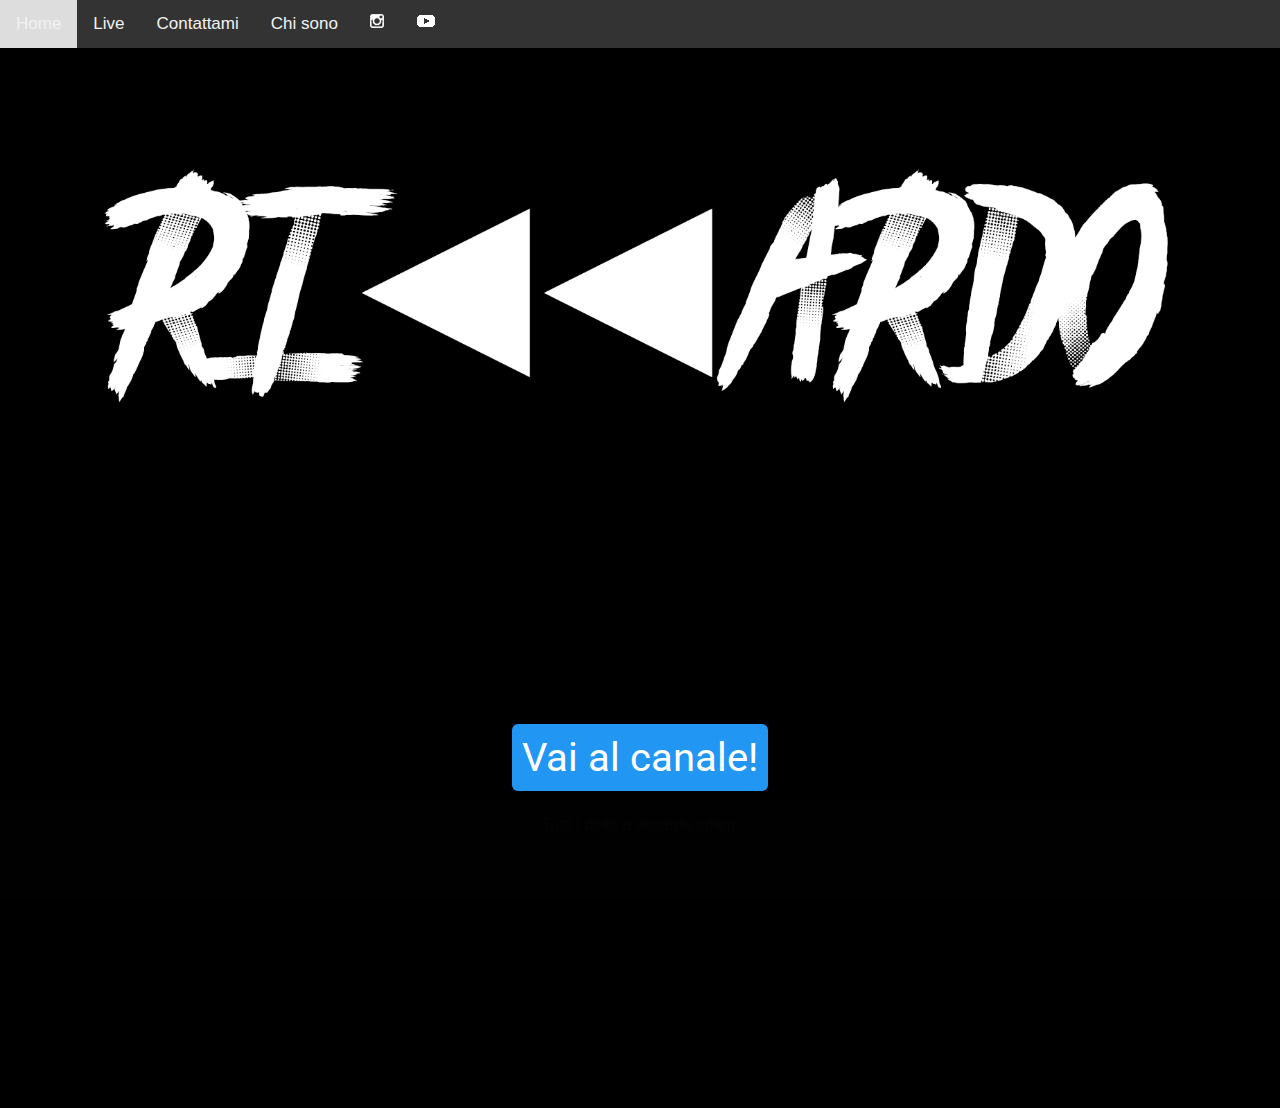
<file: index.html>
<html>
<head>
<title>Riccardo Cifani</title>
        <!-- Global site tag (gtag.js) - Google Analytics -->
<script async src="https://www.googletagmanager.com/gtag/js?id=UA-113552319-1"></script>
<script>
  window.dataLayer = window.dataLayer || [];
  function gtag(){dataLayer.push(arguments);}
  gtag('js', new Date());
  gtag('config', 'UA-113552319-1');
</script>
    <link rel="shortcut icon" href="favicon.ico">
    <link rel="stylesheet" type="text/css" href="style.css">
    <link rel="stylesheet" href="https://cdnjs.cloudflare.com/ajax/libs/font-awesome/4.7.0/css/font-awesome.min.css">
    <meta name="viewport" content="width=device-width, initial-scale=1">
    <link href="https://fonts.googleapis.com/css?family=Roboto" rel="stylesheet">
<div class="topnav" id="myTopnav">
  <a href="#home" class="active">Home</a>
  <a href="live.html">Live</a>
  <a href="contact.html">Contattami</a>
  <a href="about.html">Chi sono</a>
    <a href="https://instagram.com/rcifani"><img src="ig.png"></a>
    <a href="https:youtube.com/RiccardoCifani"><img src="youtube.png"></a>
  <a href="javascript:void(0);" class="icon" onclick="myFunction()">
    <i class="fa fa-bars"></i>
  </a>
</div>

<script>
function myFunction() {
    var x = document.getElementById("myTopnav");
    if (x.className === "topnav") {
        x.className += " responsive";
    } else {
        x.className = "topnav";
    }
}
</script>
<div class="page" id="page">
<body onload="setTimeout(load, 2000);">

    
    
<div class="banner">
        <img class="banner-image" src="banner.png">
</div>
<div class="bc">
        <a class="button" href="https:youtube.com/RiccardoCifani">Vai al canale!</a>
</div>    
    </div>
    <script>
    function load() {
        document.getElementById("page").style.zIndex = "1";
        
    }
</script>
    </body>

<div class="footer">
  <center><p style="color: 050505; font-family: sans-serif">Tutti i diritti a riccardo cifani.</p></center>
</div>

</html>
</file>
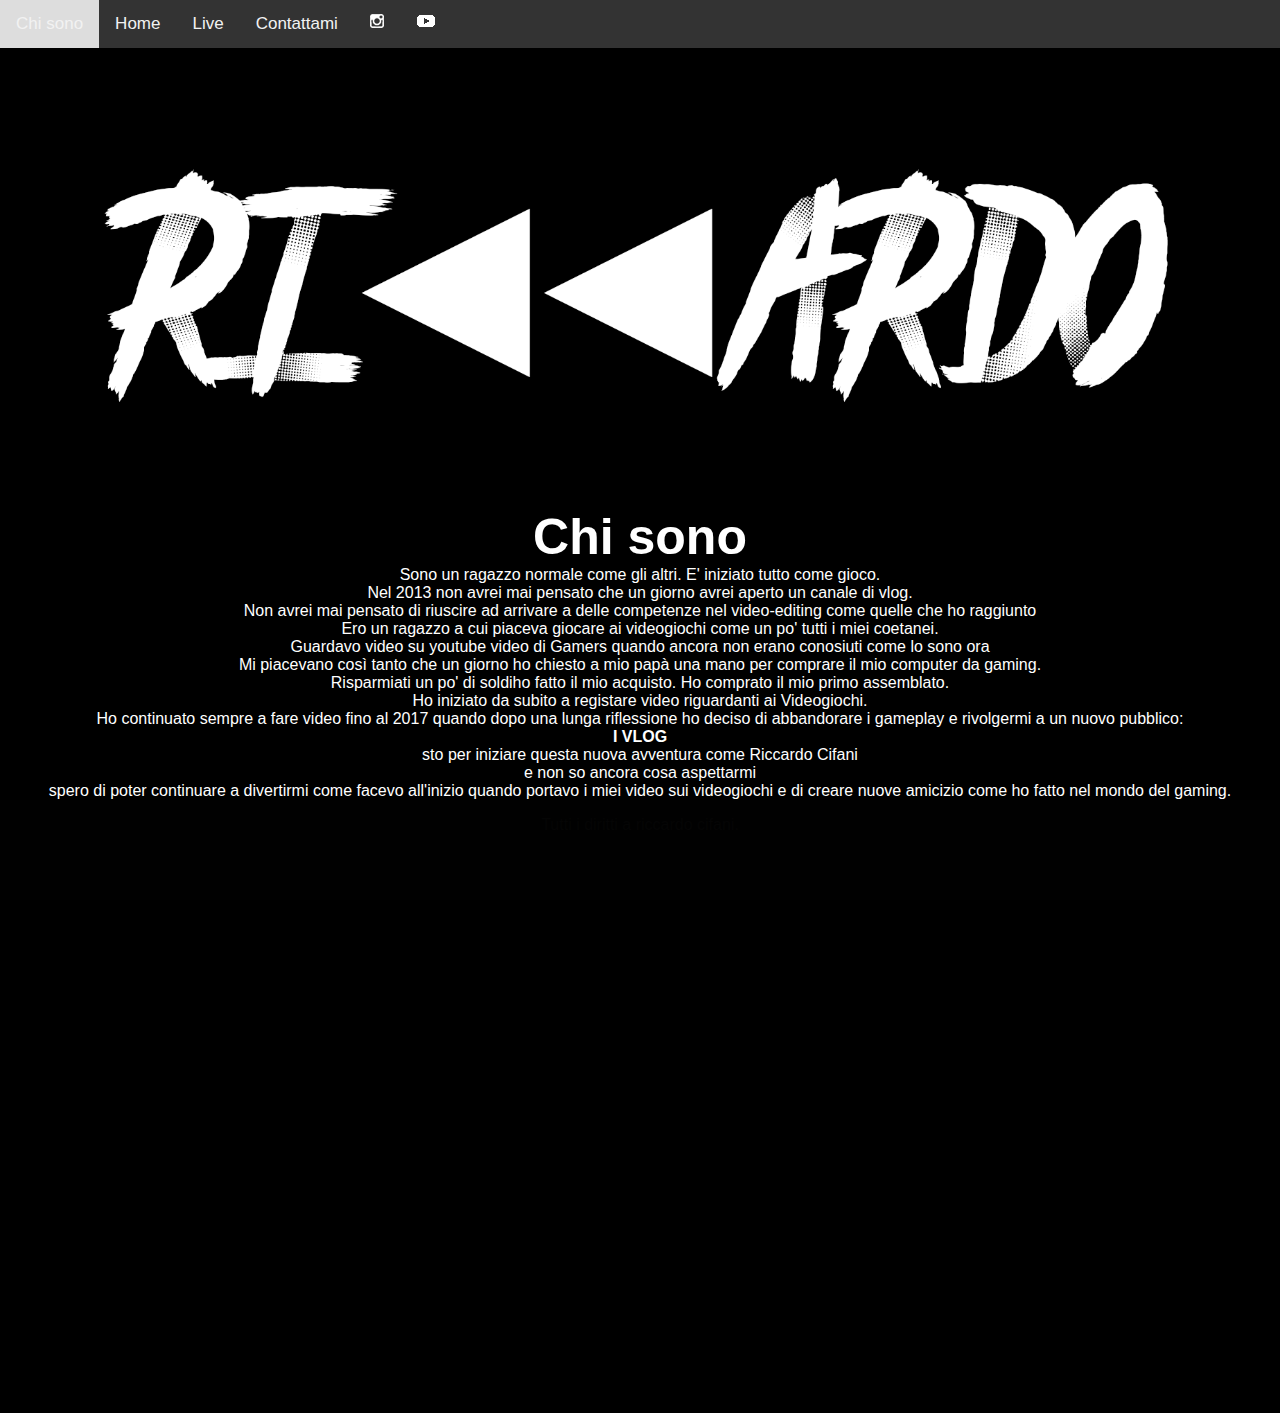
<file: about.html>
<html>
<head>
<title>Riccardo Cifani - Chi sono</title>
        <!-- Global site tag (gtag.js) - Google Analytics -->
<script async src="https://www.googletagmanager.com/gtag/js?id=UA-113552319-1"></script>
<script>
  window.dataLayer = window.dataLayer || [];
  function gtag(){dataLayer.push(arguments);}
  gtag('js', new Date());
  gtag('config', 'UA-113552319-1');
</script>
    <link rel="shortcut icon" href="favicon.ico">
    <link rel="stylesheet" type="text/css" href="style.css">
    <link rel="stylesheet" href="https://cdnjs.cloudflare.com/ajax/libs/font-awesome/4.7.0/css/font-awesome.min.css">
    <meta name="viewport" content="width=device-width, initial-scale=1">
    <link href="https://fonts.googleapis.com/css?family=Roboto" rel="stylesheet">
<div class="topnav" id="myTopnav">
  <a href="#about" class="active">Chi sono</a>
    <a href="index.html" >Home</a>
  <a href="live.html">Live</a>
  <a href="contact.html">Contattami</a>
  
    <a href="https://instagram.com/rcifani"><img src="ig.png"></a>
    <a href="https:youtube.com/RiccardoCifani"><img src="youtube.png"></a>
  <a href="javascript:void(0);" class="icon" onclick="myFunction()">
    <i class="fa fa-bars"></i>
  </a>
</div>

<script>
function myFunction() {
    var x = document.getElementById("myTopnav");
    if (x.className === "topnav") {
        x.className += " responsive";
    } else {
        x.className = "topnav";
    }
}
</script>
<div class="page" id="page">
<body onload="setTimeout(load, 2000);">

    
    
<div class="banner">
        <img class="banner-image" src="banner.png">
</div>

    <a class="title">Chi sono</a>
    
             <br><a class="me">Sono un ragazzo normale come gli altri. E' iniziato tutto come gioco.</a>
        <br><a class="me">Nel 2013 non avrei mai pensato che un giorno avrei aperto un canale di vlog.</a>
        <br><a class="me">Non avrei mai pensato di riuscire ad arrivare a delle competenze nel video-editing come quelle che ho raggiunto</a>
        <br><a class="me">Ero un ragazzo a cui piaceva giocare ai videogiochi come un po' tutti i miei coetanei.</a>
        <br><a class="me">Guardavo video su youtube video di Gamers quando ancora non erano conosiuti come lo sono ora</a>
        <br><a class="me">Mi piacevano così tanto che un giorno ho chiesto a mio papà una mano per comprare il mio computer da gaming.</a>
        <br><a class="me">Risparmiati un po' di soldiho fatto il mio acquisto. Ho comprato il mio primo assemblato.</a>
        <br><a class="me">Ho iniziato da subito a registare video riguardanti ai Videogiochi.</a>
        <br><a class="me">Ho continuato sempre a fare video fino al 2017 quando dopo una lunga riflessione ho deciso di abbandorare i gameplay e rivolgermi a un nuovo pubblico:</a>
        <br><a class="me"><b>I VLOG</b></a>
        <br><a class="me">sto per iniziare questa nuova avventura come Riccardo Cifani</a>
        <br><a class="me">e non so ancora cosa aspettarmi</a>
        <br><a class="me">spero di poter continuare a divertirmi come facevo all'inizio quando portavo i miei video sui videogiochi e di creare nuove amicizio come ho fatto nel mondo del gaming.</a>
        <br><a class="me">Ciao!</a>
        <br>   
        <center><iframe width="70%" height="55%" src="https://www.youtube.com/embed/E0fV2OIiu6o" frameborder="0" allow="autoplay; encrypted-media" allowfullscreen></iframe></center>
    </div>
    <script>
    function load() {
        document.getElementById("page").style.zIndex = "1";
        
    }
</script>
    </body>

<div class="footer">
  <center><p style="color: 050505; font-family: sans-serif">Tutti i diritti a riccardo cifani.</p></center>
</div>

</html>
</file>
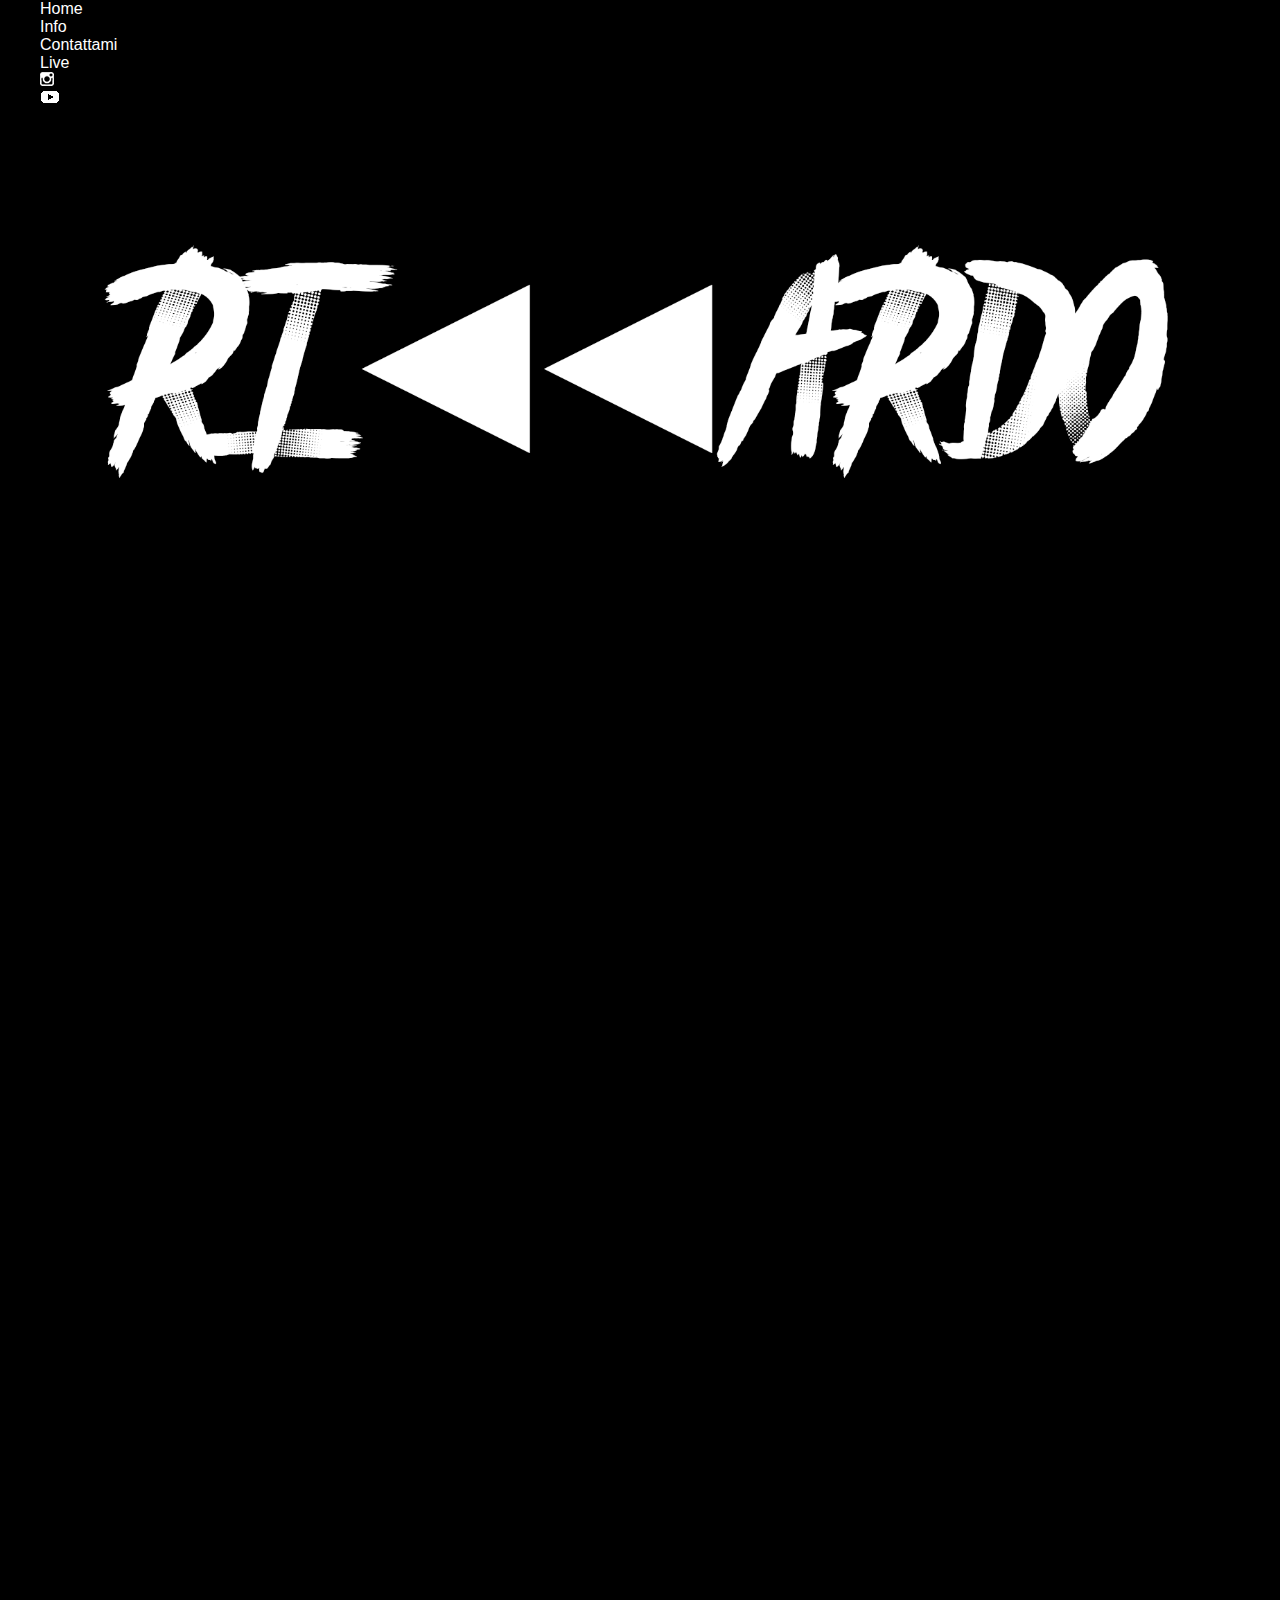
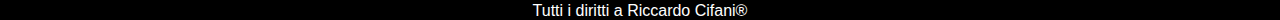
<file: contact.html>
<html>
<head>
    <!-- Global site tag (gtag.js) - Google Analytics -->
<script async src="https://www.googletagmanager.com/gtag/js?id=UA-113552319-1"></script>
<script>
  window.dataLayer = window.dataLayer || [];
  function gtag(){dataLayer.push(arguments);}
  gtag('js', new Date());

  gtag('config', 'UA-113552319-1');
</script>

    <title>Riccardo Cifani</title>
    <link rel="stylesheet" type="text/css" href="style.css">
    </head>
    <body>
    
                
        <ul class="nav">
        <li><a href="index.html">Home</a></li>
        <li><a href="info.html">Info</a></li>
        <li><a href="contact.html">Contattami</a></li>
            <li><a href="live.html">Live</a></li>
            <li><a href="https://www.instagram.com/rcifani"><img src="ig.png"/></a></li>
        <li><a href="https://www.youtube.com/channel/UCPlTG1mFZy3GQ0dxuAkelDg"><img src="youtube.png"/></a></li>
        
        
        </ul>

        <div class="banner">
        <img class="banner-image" src="banner.png">
        </div>
        
        
        <center><iframe src="https://docs.google.com/forms/d/e/1FAIpQLSeQWM1DqJLp0vswYdA6Z27yqL1cz2HtgCcDO1-eQVjJ-M46yw/viewform?embedded=true" width="760" height="1000" frameborder="0" marginheight="0" marginwidth="0">Caricamento in corso...</iframe></center>
        
        
        </body>
        
        <br><footer>
        <center><a class="footer1">Tutti i diritti a Riccardo Cifani®</a></center>
   
        </footer>
        
        
    
</html>
</file>
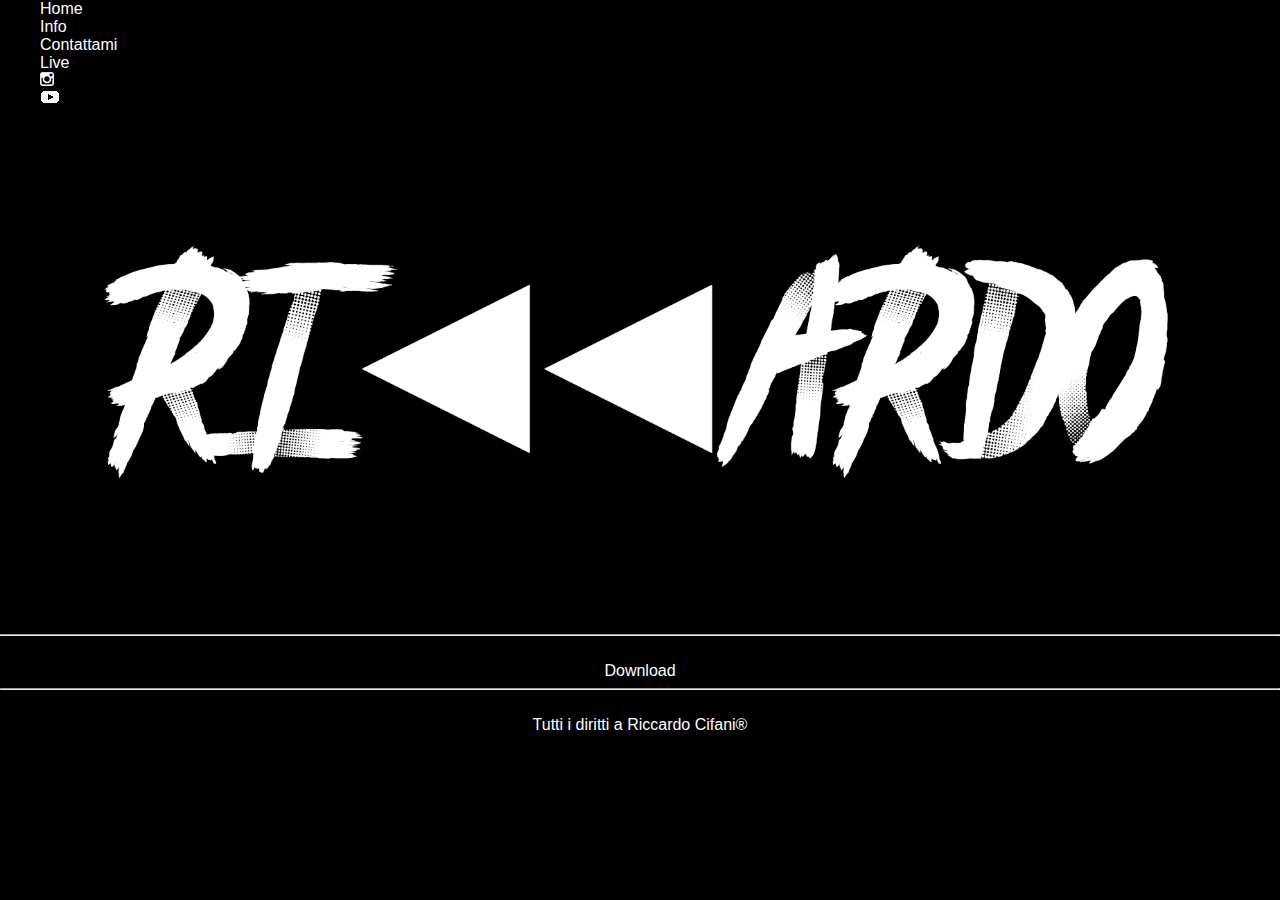
<file: download.html>
<html>
<head>
    <!-- Global site tag (gtag.js) - Google Analytics -->
<script async src="https://www.googletagmanager.com/gtag/js?id=UA-113552319-1"></script>
<script>
  window.dataLayer = window.dataLayer || [];
  function gtag(){dataLayer.push(arguments);}
  gtag('js', new Date());

  gtag('config', 'UA-113552319-1');
</script>

    <title>Riccardo Cifani</title>
    <link rel="stylesheet" type="text/css" href="style.css">
    </head>
    <body>
    
                
        <ul class="nav">
        <li><a href="index.html">Home</a></li>
        <li><a href="info.html">Info</a></li>
        <li><a href="contact.html">Contattami</a></li>
           <li><a href="live.html">Live</a></li>
            <li><a href="https://www.instagram.com/rcifani"><img src="ig.png"/></a></li>
        <li><a href="https://www.youtube.com/channel/UCPlTG1mFZy3GQ0dxuAkelDg"><img src="youtube.png"/></a></li>
        
        </ul>

        <div class="banner">
        <img class="banner-image" src="banner.png">
        </div>
        
        
        
        <center>
            <center><b><p class="me1">Download</p></b></center>
            
            <hr>
            
            
    <p1 class="dwnlaod">Tutorial hack</p1>
    <br><a class="download" href="http://www.mediafire.com/file/6uua7jw22vi8ws8/1.8-OptiFine_HD_U_C5.rar">Download</a>
    <hr>
            
            
    
            
            
        </body>
            <br><footer>
            <center><a class="footer1">Tutti i diritti a Riccardo Cifani®</a></center>
    
        </footer>
        
        
    
</html>
</file>
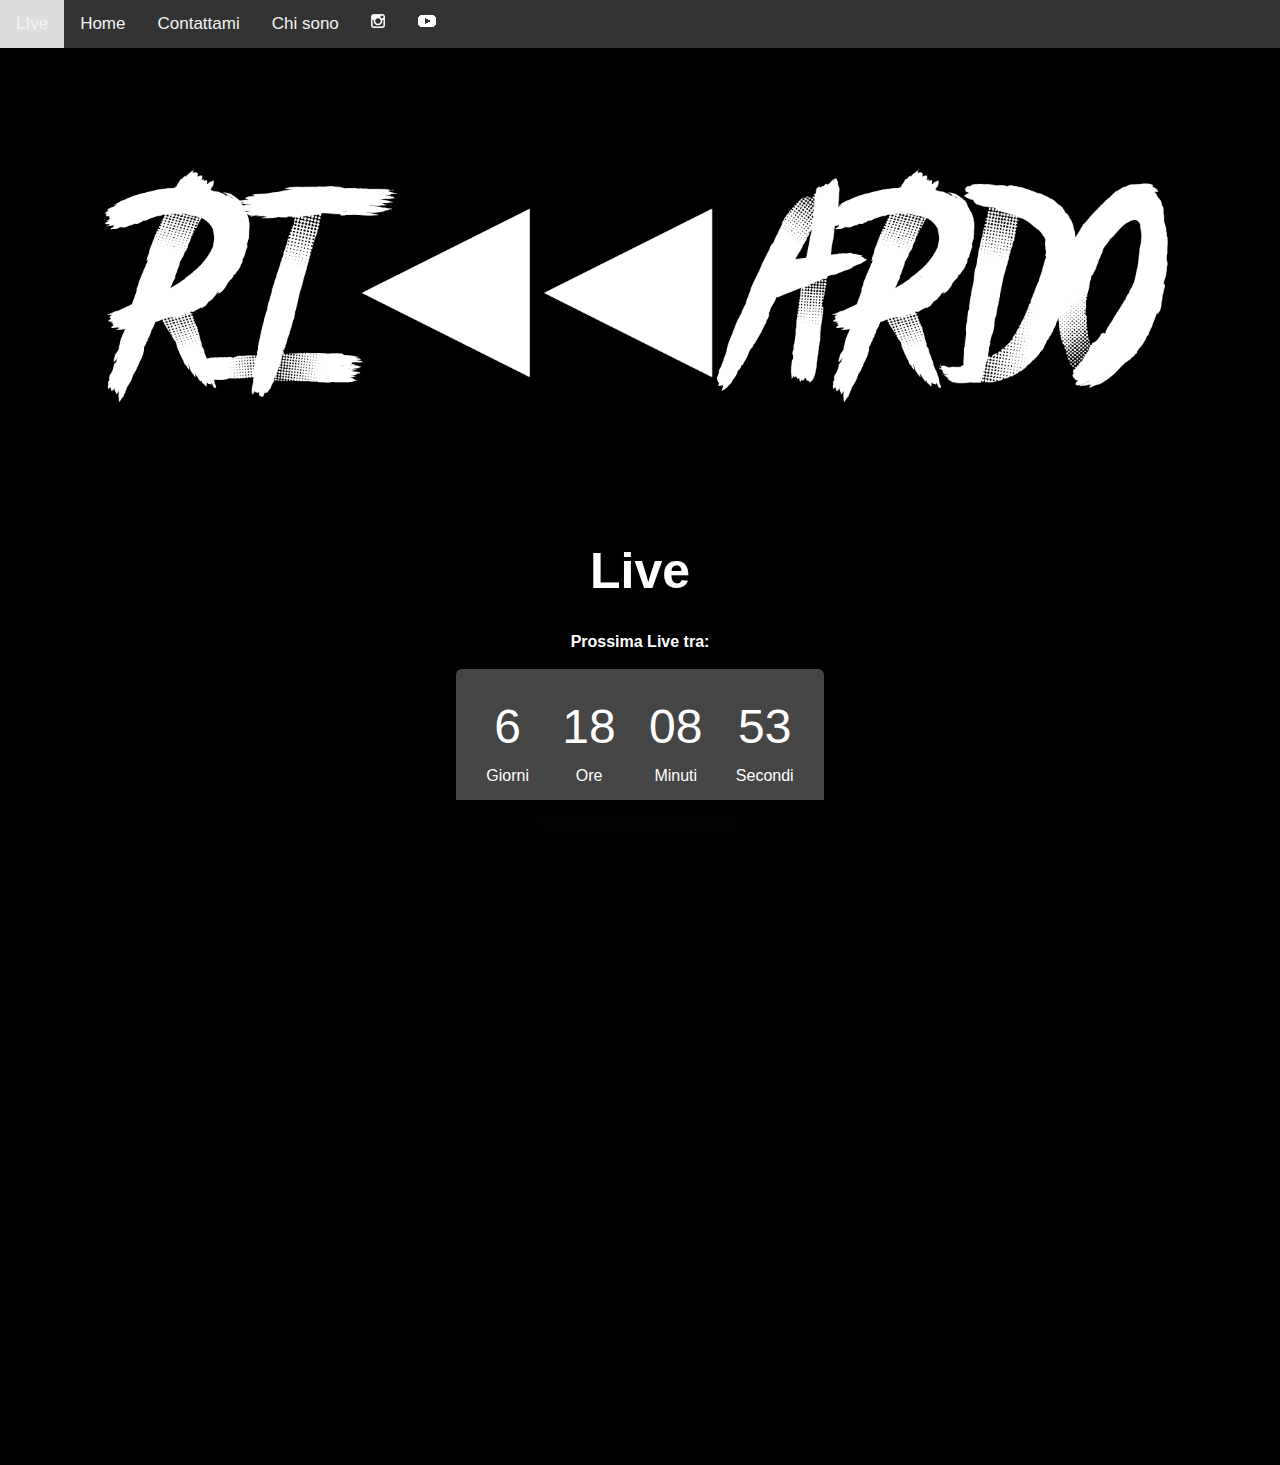
<file: live.html>
<html>
<head>
<title>Riccardo Cifani - Live</title>
        <!-- Global site tag (gtag.js) - Google Analytics -->
<script async src="https://www.googletagmanager.com/gtag/js?id=UA-113552319-1"></script>
<script>
  window.dataLayer = window.dataLayer || [];
  function gtag(){dataLayer.push(arguments);}
  gtag('js', new Date());
  gtag('config', 'UA-113552319-1');
</script>
    <link rel="shortcut icon" href="favicon.ico">
    <link rel="stylesheet" type="text/css" href="style.css">
    <link rel="stylesheet" href="https://cdnjs.cloudflare.com/ajax/libs/font-awesome/4.7.0/css/font-awesome.min.css">
    <meta name="viewport" content="width=device-width, initial-scale=1">
    <link href="https://fonts.googleapis.com/css?family=Roboto" rel="stylesheet">
<div class="topnav" id="myTopnav">
  <a class="active">LIve</a>
    <a href="index.html">Home</a>
  <a href="contact.html">Contattami</a>
  <a href="about.html">Chi sono</a>
    <a href="https://instagram.com/rcifani"><img src="ig.png"></a>
    <a href="https:youtube.com/RiccardoCifani"><img src="youtube.png"></a>
  <a href="javascript:void(0);" class="icon" onclick="myFunction()">
    <i class="fa fa-bars"></i>
  </a>
</div>

<script>
function myFunction() {
    var x = document.getElementById("myTopnav");
    if (x.className === "topnav") {
        x.className += " responsive";
    } else {
        x.className = "topnav";
    }
}
</script>
<div class="page" id="page">
<body onload="setTimeout(load, 2000); getSeconds()">

    
    
<div class="banner">
        <img class="banner-image" src="banner.png">
</div>
<h1 class="title">Live</h1>
 
    
        <center><b><a class="me1">Prossima Live tra:</a></b></center>  
        <br><center><div id="countholder" style="align-content: center">
<div><span class="days" id="days"></span><div class="smalltext">Giorni</div></div>
<div><span class="hours" id="hours"></span><div class="smalltext">Ore</div></div>
<div><span class="minutes" id="minutes"></span><div class="smalltext">Minuti</div></div>
<div><span class="seconds" id="seconds"></span><div class="smalltext">Secondi</div></div>
        </div></center></br>
        

<script>
var curday;
var secTime;
var ticker;
function getSeconds() {
var nowDate = new Date();
var dy = 6 ; 
var countertime = new Date(nowDate.getFullYear(),nowDate.getMonth(),nowDate.getDate(),21,0,0); 
var curtime = nowDate.getTime(); 
var atime = countertime.getTime(); 
var diff = parseInt((atime - curtime)/1000);
if (diff > 0) { curday = dy - nowDate.getDay() }
else { curday = dy - nowDate.getDay() -1 } 
if (curday < 0) { curday += 7; } 
if (diff <= 0) { diff += (86400 * 7) }
startTimer (diff);
}
function startTimer(secs) {
secTime = parseInt(secs);
ticker = setInterval("tick()",1000);
tick(); 
    
    
}
function tick() {
var secs = secTime;
if (secs>0) {
secTime--;
}
else {
clearInterval(ticker);
getSeconds(); 
}
var days = Math.floor(secs/86400);
secs %= 86400;
var hours= Math.floor(secs/3600);
secs %= 3600;
var mins = Math.floor(secs/60);
secs %= 60;
document.getElementById("days").innerHTML = curday;
document.getElementById("hours").innerHTML = ((hours < 10 ) ? "0" : "" ) + hours;
document.getElementById("minutes").innerHTML = ( (mins < 10) ? "0" : "" ) + mins;
document.getElementById("seconds").innerHTML = ( (secs < 10) ? "0" : "" ) + secs;
}
</script> 	
        
         <center><div class="video">
        <iframe style="float: left" width="540" height="480" src="https://www.youtube.com/embed/live_stream?channel=UCPlTG1mFZy3GQ0dxuAkelDg&autoplay=1&showinfo=0&controls=0" frameborder="0" allowfullscreen></iframe>
    
    <iframe style="float: left" allowfullscreen="" frameborder="0" height="480" src="https://www.youtube.com/live_chat?v=-kB0eyLdeZM&embed_domain=rcifani.com" width="240"></iframe>
       </div></center>
        
        </body>
            <br><footer class="footer">
        <center><a class="footer1">Tutti i diritti a Riccardo Cifani®</a></center>
    <script>
    function load() {
        document.getElementById("page").style.zIndex = "1";
        
    }
</script>
    </body>

<div class="footer">
  <center><p style="color: 050505; font-family: sans-serif">Tutti i diritti a riccardo cifani.</p></center>
</div>

</html>
</file>
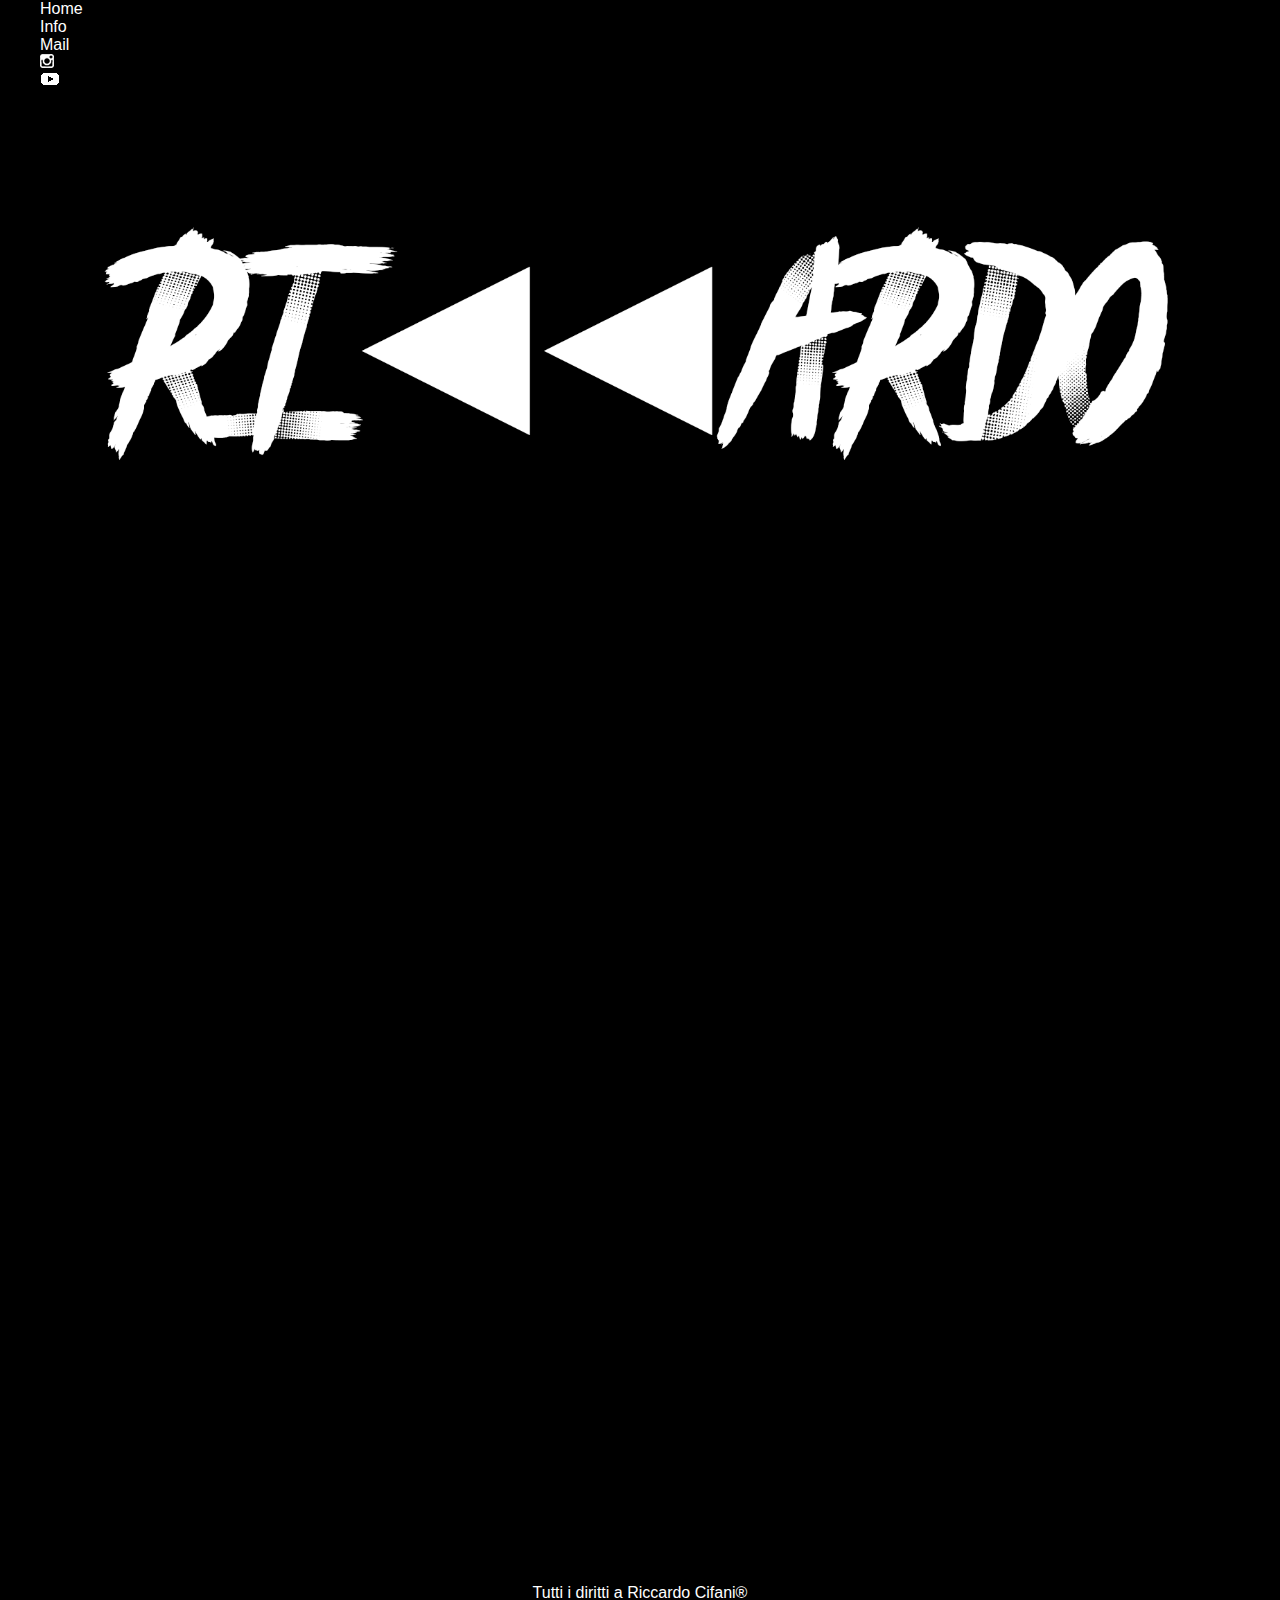
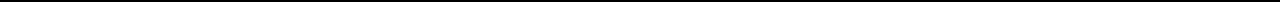
<file: mail.html>
<html>
<head>
    <title>Riccardo Cifani</title>
    <link rel="stylesheet" type="text/css" href="style.css">
    </head>
    <body>
    
                
        <ul class="nav">
        <li><a href="index.html">Home</a></li>
        <li><a href="info.html">Info</a></li>
        <li><a href="mail.html">Mail</a></li>
            <li><a href="https://www.instagram.com/rcifani"><img src="ig.png"/></a></li>
        <li><a href="https://www.youtube.com/channel/UCPlTG1mFZy3GQ0dxuAkelDg"><img src="youtube.png"/></a></li>
        
        
        </ul>

        <div class="banner">
        <img class="banner-image" src="banner.png">
        </div>
        
        
        <center><iframe src="https://docs.google.com/forms/d/e/1FAIpQLSeQWM1DqJLp0vswYdA6Z27yqL1cz2HtgCcDO1-eQVjJ-M46yw/viewform?embedded=true" width="760" height="1000" frameborder="0" marginheight="0" marginwidth="0">Caricamento in corso...</iframe></center>
        
        
        </body>
        
        <br><footer>
        <center><a class="footer1">Tutti i diritti a Riccardo Cifani®</a></center>
        </footer>
        
        
    
</html>
</file>
<file: style.css>
body {
    background-color: black;
    margin: 0;
}

.page {
    z-index: -1;
    text-align: center;
 position: relative;
    -webkit-animation-name: example; /* Safari 4.0 - 8.0 */
    -webkit-animation-duration: 2s; /* Safari 4.0 - 8.0 */
    animation-name: example;
    animation-duration: 2s;
    display: block;
    margin-left: auto;
    margin-right: auto;
    margin-bottom: 100px;

}

@-webkit-keyframes example {
    0%   {opacity: 0; top: -60;}

    100% {opacity: 1; top: 0;}
}
@keyframes example {
    0%   {opacity: 0; top: -60;}

    100% {opacity: 1; top: 0;}
}
    
a{
    text-decoration: none;
    color: white;
    font-family: sans-serif;
}


.footer {
    position: fixed;
   bottom: 0;
   width: 100%;
   background-color: #010101;
   color: white;
   text-align: center;
    height: 100px;
    z-index: 99;

}
.banner {
    width: 100%;
    display: block;
    
}

.banner > .banner-image {
    
    width: 100%;
    display: block;
    
}

.button {
    margin-top: 100px;
    font-family: "Roboto";
    font-size: 40px;
    padding: 10px 10px;
    margin: 3px;
    border: 0;
    outline: 0;
    color: white;
    background-color: #2196F3;
    border-radius: 0.15em;
    transition: 2.5 s
 
}

.button:hover {
    transition-duration: 1s;
    background-color: #55aef6;
}

body {
  margin: 0;
  font-family: Arial, Helvetica, sans-serif;
}

.topnav {
  overflow: hidden;
  background-color: #333;  
    z-index: 99;
}

.topnav a {
  float: left;
  display: block;
  color: #f2f2f2;
  text-align: center;
  padding: 14px 16px;
  text-decoration: none;
  font-size: 17px;
    z-index: 2;
    z-index: 2;
}



.active {
  background-color: #ddd;
  color: black;
}

.topnav .icon {
  display: none;
}

@media screen and (max-width: 600px) {
  .topnav a:not(:first-child) {display: none;}
  .topnav a.icon {
    float: right;
    display: block;
  }
}

@media screen and (max-width: 600px) {
  .topnav.responsive {position: relative;}
  .topnav.responsive .icon {
    position: absolute;
    right: 0;
    top: 0;
  }
  .topnav.responsive a {
    float: none;
    display: block;
    text-align: left;
  }
}
.bc {
    
    line-height: 500px
}

.title{
    font-weight: bold;
    color: white;
    font-size: 50px;
}

#countholder .link{
margin-top: 40px;
}
#countholder a{
display: inline-block;
color: #fff;
font-size: 20px;
padding: 20px;
background: #265;
border-radius: 30px;
text-decoration: none;
}
#countholder a:hover{
background: #487;
}
#countholder{
font-family: sans-serif;
color: #fff;
display: inline-block;
font-weight: 100;
text-align: center;
font-size: 48px;
background-color: #454545;
padding:20px;
border-radius: 6px;
margin-bottom:30px;
line-height: 1.4;
}
#countholder > div{
padding: 4px 10px;
border-radius: 3px;
background: #454545;
display: inline-block;
}
#countholder div > span{
border-radius: 3px;
background: #454545;
display: inline-block;
}
#countholder .smalltext{
padding-top: 5px;
font-size: 16px;
    
}

.video{

display: inline-block;
}
</file>
